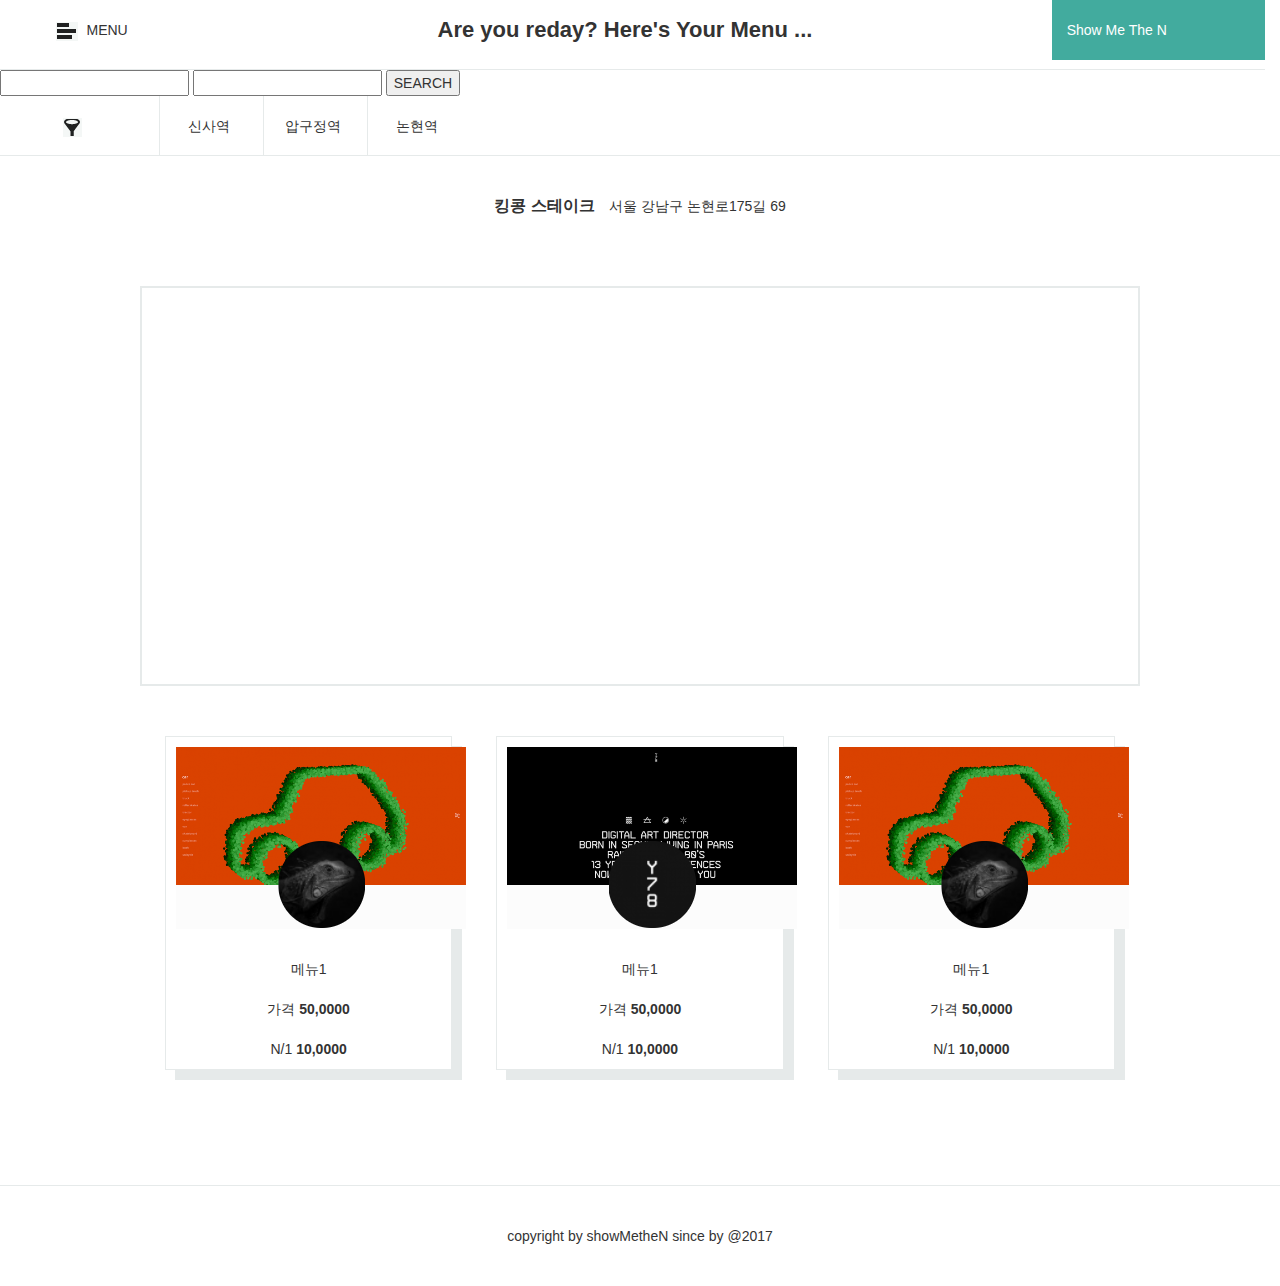
<file: public/index.html>
<!DOCTYPE html>
<html lang="en">
<head>
  <meta charset="UTF-8">
  <meta name="viewport" content="width=device-width, initial-scale=1.0">
  <meta http-equiv="X-UA-Compatible" content="ie=edge">
  <link rel="stylesheet" href="https://maxcdn.bootstrapcdn.com/bootstrap/3.3.7/css/bootstrap.min.css">
  <link rel="stylesheet" href="style.css">
  <title>ShowMeTheN</title>
</head>
<body>
  <div class="warp">
    <!-- 모바일에서 컬럼들이 하나는 꽉찬너비로, 다른 하나는 절반너비로 쌓이게 합니다 -->
    <div class="row header">
        <div class="col-xs-2 col-md-2 menu">
         <img src="./images/menu.png"> <span>MENU</span>
        </div> <!-- menu -->
        <div class="col-xs-6 col-md-8 mcont">
            <span id="mpc"> Are you reday? Here's Your Menu ... </span>
            <span id="mmobile"> Here's Your Menu ... </span>
        </div> <!-- mcont-->
        <div class="col-xs-2 col-md-2 mright">
            <span> Show Me The N </span>
        </div> <!--right log -->
    </div> <!-- header end -->
    <input type="textArea" class="location">
    <input type="textArea" class="people">
    <button type="btn" class="search">SEARCH</button>
    <div class="col-xs-12 cate">
      <ul>
        <li class="icon1"><img src="./images/icon1.png"></li>
        <li>신사역</li>
        <li>압구정역</li>
        <li>논현역</li>
      </ul>
    </div><!-- category end-->

    <div class="col-xs-12 contents">
      <div id="storeInfo">
          <span id="storeName">킹콩 스테이크 </span>
          <span id="sotreAddr">서울 강남구 논현로175길 69 </span>
      </div>
      <div id="map"></div>
      <div class="storeMenu">
          <div class="box">
            <ul>
              <li class="menuImg"><img src="./images/menu-bg1.png"></li>
              <li class="menuName">메뉴1</li>
              <li class="menuPric"> 가격 <span  class="price">50,0000</span></li>
              <li class="menuNprice">N/1 <span  class="price"> 10,0000</span></li>
            </ul>
          </div>
          <div class="box">
              <ul>
                <li class="menuImg"><img src="./images/menu-bg2.png"></li>
                <li class="menuName">메뉴1</li>
                <li class="menuPric"> 가격 <span  class="price">50,0000</span></li>
                <li class="menuNprice">N/1 <span  class="price"> 10,0000</span></li>
              </ul>
          </div>
          <div class="box">
              <ul>
                <li class="menuImg"><img src="./images/menu-bg1.png"></li>
                <li class="menuName">메뉴1</li>
                <li class="menuPric"> 가격 <span  class="price">50,0000</span></li>
                <li class="menuNprice">N/1 <span  class="price"> 10,0000</span></li>
              </ul>
          </div>

      </div> <!-- storeMenu end-->      
    </div><!-- contents end-->

    <div class="col-xs-12 footer">copyright by showMetheN since by @2017</div>
  
      
    
  </div><!-- warp end -->
  <script type="text/javascript" src="https://openapi.map.naver.com/openapi/v3/maps.js?clientId=9oVM7hjxKgbSqj5cKfQY"></script>
  <script src="js/money.js">
      /*var map = new naver.maps.Map('map', {
          center: new naver.maps.LatLng(37.5192688, 127.0246907),
          zoom: 20
      });
      
      var marker = new naver.maps.Marker({
          position: new naver.maps.LatLng(37.5192688, 127.0246907),
          title: "쥬즈",
          map: map
      });*/
  </script>
</body>
</html>
</file>
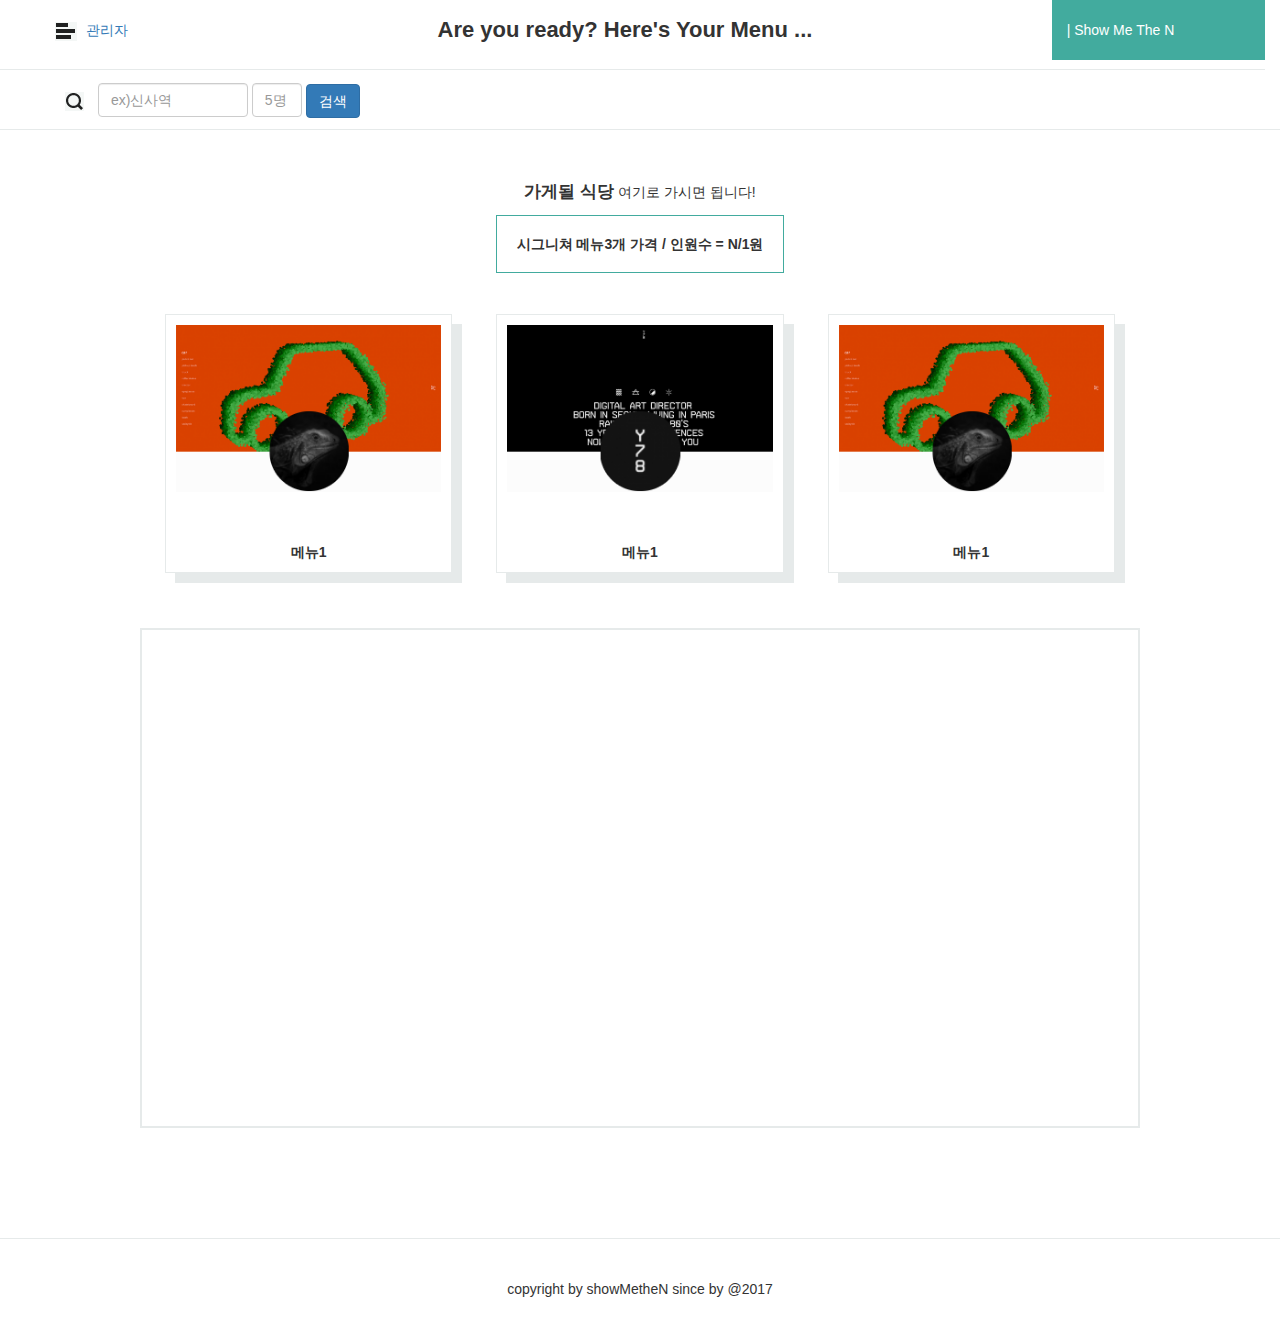
<file: v2/index.html>
<!DOCTYPE html>
<html lang="en">
<head>
  <meta charset="UTF-8">
  <meta name="viewport" content="width=device-width, initial-scale=1.0">
  <meta http-equiv="X-UA-Compatible" content="ie=edge">
  <link rel="stylesheet" href="https://maxcdn.bootstrapcdn.com/bootstrap/3.3.7/css/bootstrap.min.css">
  <link rel="stylesheet" href="style.css">
  <title>ShowMeTheN</title>
</head>
<body>
  <div class="warp">
    <!-- 모바일에서 컬럼들이 하나는 꽉찬너비로, 다른 하나는 절반너비로 쌓이게 합니다 -->
    <div class="row header">
        <div class="col-xs-2 col-md-2 menu">
         <a href="./admin/admin_login.html" target="_blank">
          <img src="./images/menu.png"> 
          <span>관리자</span>
        </a>
        </div> <!-- menu -->
        <div class="col-xs-6 col-md-8 mcont">
            <span id="mpc"> Are you ready? Here's Your Menu ... </span>
            <span id="mmobile"> Your Menu ... </span>
        </div> <!-- mcont-->
        <div class="col-xs-2 col-md-2 mright">
            <span> | Show Me The N </span>
        </div> <!--right log -->
    </div> <!-- header end -->

    <div class="col-xs-12 cate">
      <ul id="pc_cate">
        <li class="icon1"><img src="./images/icon1.png"></li>
        <li>
            <input type="text" class="form-control" placeholder="ex)신사역" name="area" id="area" style="width: 150px;">
            <input type="text" class="form-control" placeholder="5명" name="area" id="person" style="width: 50px;">
            <input type="button" value="검색" class="btn btn-primary">
        </li>        
      </ul>
      <ul id="mobile_cate">
          <li>
              <input type="text" class="form-control" placeholder="ex)신사역" name="area" id="area2" style="width: 90px;">
              <input type="text" class="form-control" placeholder="5명" name="area" id="person2" style="width: 50px;">
              <input type="button" value="검색" class="btn btn-primary">
          </li>        
        </ul>
    </div><!-- category end-->

    <div class="col-xs-12 contents">
      <div class="storeBox">
        <div class="storeInfo">
            <span id="storeName">가게될 식당</span>
            <span id="sotreAddr">여기로 가시면 됩니다!</span> 
        </div>
        <div class="price">
           <span>시그니쳐 메뉴3개 가격 / 인원수 = N/1원</span>
        </div>            
      </div><!-- storeBox end -->
      
      <div class="storeMenu">
          <div class="box">
            <ul>
              <li class="menuImg"><img src="./images/menu-bg1.png"></li>
              <li class="menuName">메뉴1</li>              
            </ul>
          </div>
          <div class="box">
              <ul>
                <li class="menuImg"><img src="./images/menu-bg2.png"></li>
                <li class="menuName">메뉴1</li>
              </ul>
          </div>
          <div class="box">
              <ul>
                <li class="menuImg"><img src="./images/menu-bg1.png"></li>
                <li class="menuName">메뉴1</li>
              </ul>
          </div>

      </div> <!-- storeMenu end-->      

      <div id="map"></div>
    </div><!-- contents end-->

    <div class="col-xs-12 footer">copyright by showMetheN since by @2017</div>
  
      
    
  </div><!-- warp end -->
  <script type="text/javascript" src="https://openapi.map.naver.com/openapi/v3/maps.js?clientId=9oVM7hjxKgbSqj5cKfQY"></script>
  <script type="text/javascript" src="https://openapi.map.naver.com/openapi/v3/maps.js?clientId=9oVM7hjxKgbSqj5cKfQY&submodules=geocoder"></script>
  <script src="js/money.js"></script>
  
</body>
</html>
</file>
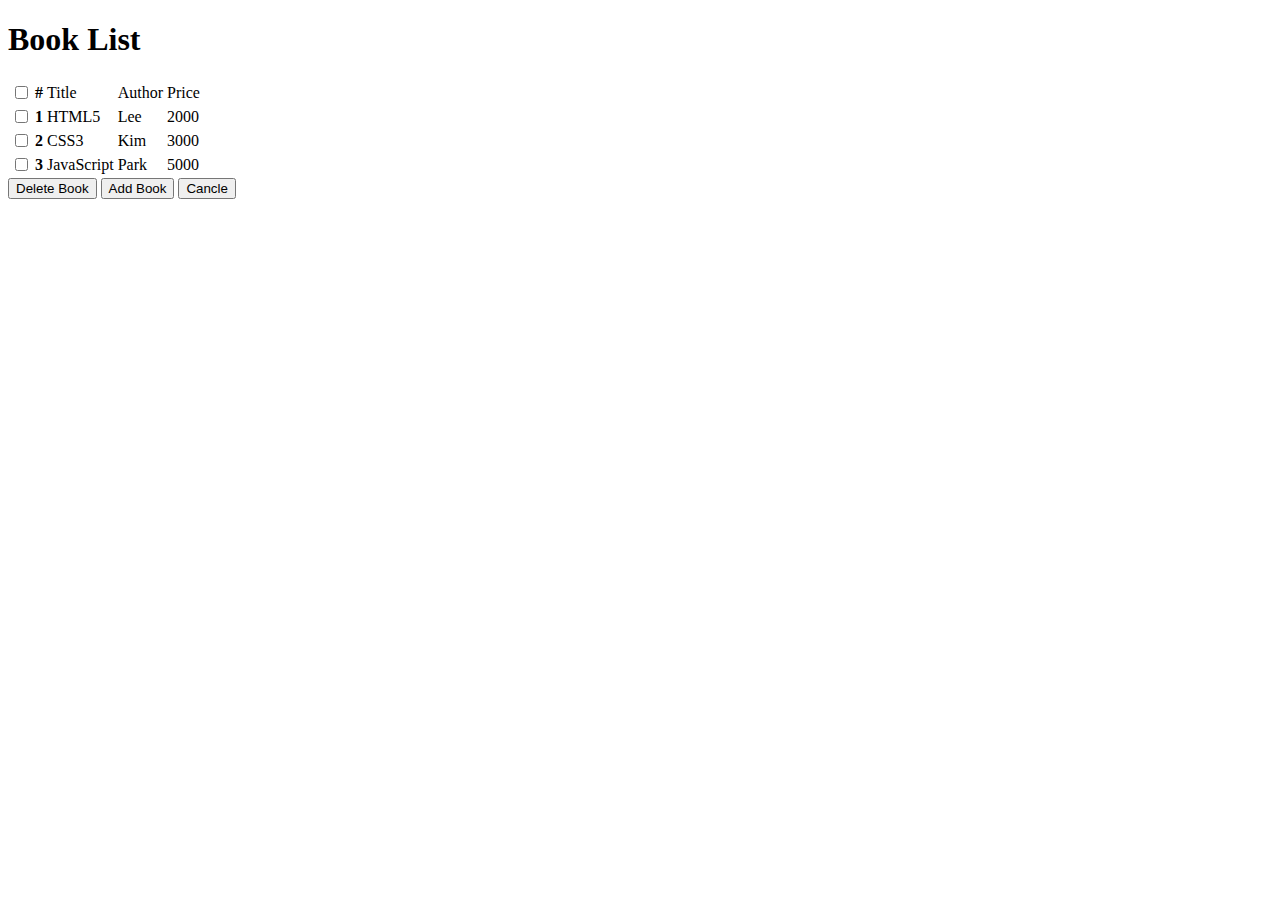
<file: v2/bookList.html>
<!DOCTYPE html>
<html lang="en">
<head>
  <meta charset="UTF-8">
  <meta name="viewport" content="width=device-width, initial-scale=1.0">
  <meta http-equiv="X-UA-Compatible" content="ie=edge">
  <title>Document</title>
  <link rel="stylesheet" href="">
</head>
<body>
  <div class="wrap">
    <h1>Book List</h1>
    <div class="list-title">
      <table class="book-table">
         <tr>
            <td><input type="checkbox" id="toggle"></td>
            <th>#</th>
            <td>Title</td>
            <td>Author</td>
            <td>Price</td>
          </tr>
      </table>
    <div class="control-group">
      <button id="btn-delete">Delete Book</button>
      <button id="btn-add">Add Book</button>
      <button id="btn-cancle">Cancle</button>
    </div>
  </div>
  <script src="js/bookList.js"></script>
</body>
</html>
</file>
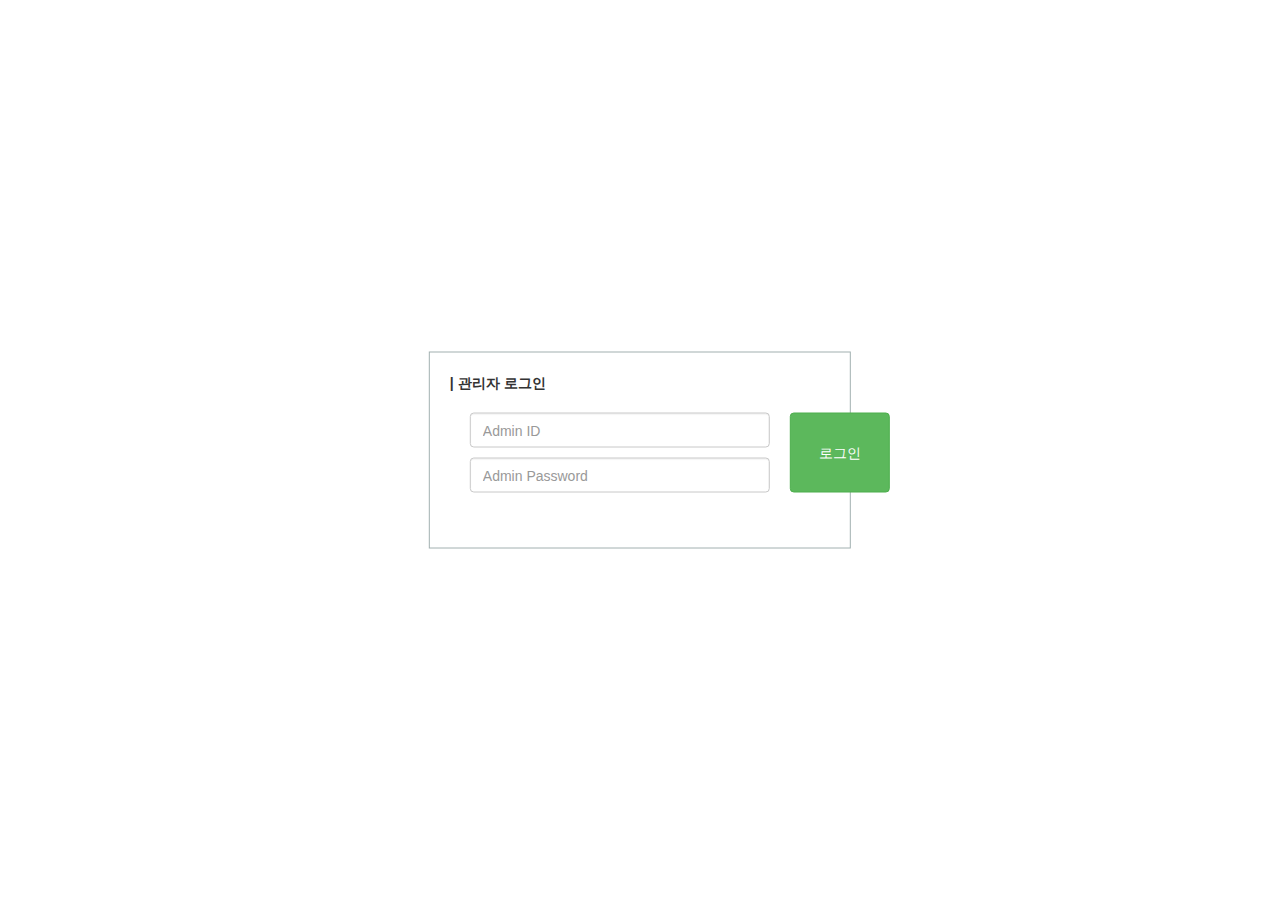
<file: v2/admin/admin_login.html>
<!DOCTYPE html>
<html lang="en">
<head>
  <meta charset="UTF-8">
  <meta name="viewport" content="width=device-width, initial-scale=1.0">
  <meta http-equiv="X-UA-Compatible" content="ie=edge">
  <link rel="stylesheet" href="https://maxcdn.bootstrapcdn.com/bootstrap/3.3.7/css/bootstrap.min.css">
  <title>ShowMeTheN - Admin Login</title>
  <style>
    .loginArea { 
      position:absolute;
      top:50%;
      left:50%;
      width: 33%;
      background:#fff;
      border:1px solid #a2b0b0;
      transform:translate(-50%, -50%);
      padding: 20px 20px;
    }
    .form-group {
     float: left;
      width: 90%;
      padding: 10px 20px 10px;
    }
    .form-group input { border: 1px solid #c8c8c8; height: 35px;}
    .btn { 
      position: absolute;
      top: 60px;
      left: 350px;
      width: 220px;
      height: 80px;
    }
  </style>
</head>

  <body>
    <div class="loginArea">
        <p style="font-weight: bold;">| 관리자 로그인</p>
        <div class="form-group">
          <p>
           <input type="text" class="form-control" id="id" placeholder="Admin ID" style="width: 300px;">
          </p>
          <p>
           <input type="password" class="form-control" id="pwd" placeholder="Admin Password" style="width: 300px;">
          </p>
        </div>

        <div class="btna">
            <input type="button" class="btn btn-success" value="로그인" style="width: 100px;margin-left: 10px;">
        </div>
    </div>

    <script>
    (function(){
      let btn = document.querySelector(".btn-success");
        btn.addEventListener('click', function(e){
          let id = document.getElementById('id');
          let pwd = document.getElementById('pwd');
          if(e.keycode == 13){
            if(id.value=='') { alert('관리자 아이디를 입력하세요'); id.focus(); return false; }
          if(pwd.value=='') { alert('관리자 비밀번호를 입력하세요'); pwd.focus(); return false; }
          const req = new XMLHttpRequest();
          req.open("GET", "/adminMember");
          req.send();
          req.onreadystatechange = function(){
            if(req.readyState===XMLHttpRequest.DONE){
              if(req.status==200){
                let admin = JSON.parse(req.responseText);
                if (id.value!=admin[0].id) { alert('잘못된 관리자 아이디입니다.'); id.value=''; id.focus(); return false; }
                if (pwd.value!=admin[0].pwd) { alert('잘못된 관리자 비밀번호입니다.'); pwd.value=''; pwd.focus();  return false; }
                location.href = "index.html"; 
              }
            }
          }
        }
 
        });
     /* function event(e){
        let id = document.getElementById('id');
        let pwd = document.getElementById('pwd');
        if((window.event.keyCode===13)||e.type==='click'){
          if(id.value=='') { alert('관리자 아이디를 입력하세요'); id.focus(); return false; }
          if(pwd.value=='') { alert('관리자 비밀번호를 입력하세요'); pwd.focus(); return false; }
          const req = new XMLHttpRequest();
          req.open("GET", "/adminMember");
          req.send();
          req.onreadystatechange = function(){
            if(req.readyState===XMLHttpRequest.DONE){
              if(req.status==200){
                let admin = JSON.parse(req.responseText);
                if (id.value!=admin[0].id) { alert('잘못된 관리자 아이디입니다.'); id.value=''; id.focus(); return false; }
                if (pwd.value!=admin[0].pwd) { alert('잘못된 관리자 비밀번호입니다.'); pwd.value=''; pwd.focus();  return false; }
                location.href="index.html";
                id.value="";
              }
            }
          }
        }
      }*/
      btn.addEventListener('click',event);
      id.addEventListener('keyup', event);

    })();
      
    </script>
  </body>
  </html>
</file>
<file: public/style.css>
li { list-style: none; }

.header {
  width: 100%;
  height: 70px;
  border-bottom: 1px solid #e6eaea;
  line-height: 60px;
}
.menu { text-align: center; }
.menu span { margin-left: 5px;}
.mcont { 
  text-align: center;
  font-size: 22px;
  font-weight: bold;
}
.mright { background-color: #42ab9e; color: #fff; }
#mmobile { display: none;}
.cate {
  height: 60px;
  border-bottom: 1px solid #e6eaea;
  line-height: 60px;
}
.cate li {display: inline-block; width: 100px;}
.cate li:not(.icon1) { border-left: 1px solid #e6eaea;  text-align: center; }
.icon1 { padding-left: 8px;}

.contents { width: 100%;}
#map {  width: 80%; height: 400px; margin-left: 10%; border: 2px solid #e6eaea; }

.storeMenu {width: 100%; margin-top: 50px; text-align: center; }

.box {
  display: inline-block;
  width: 23%;
  margin: 0px 20px 5px 20px;
  border:1px solid #e6eaea;
  background-color: #fff;
  box-shadow: 10px 10px #e6eaea;
  
}
.box ul { width: 100%; margin:0; padding:0;}
.box li { width: 100%; padding: 10px 10px 10px;;}
.menuImg { 
  /*
  background-image: url("./images/icon2.png");
  background-repeat: no-repeat;
  background-size: cover;
  */
  height: 182px; 
  color:#fff;
}
.menuName { margin-top: 30px;}
.price { font-weight: bold;}

.footer::before{
  content: "";
  display: block;
  clear: both;
}
.footer { margin-top: 110px; height: 100px; border-top: 1px solid #e6eaea; line-height: 100px; text-align: center; }

/* 모바일  */
@media screen and (min-width:320px) and (max-width:767px){
  .mright, .menu span, .cate{ display: none; }
  .mcont { font-size: 14px;}
  #mpc { display: none;}
  #mmobile { display: inline-block;}
  #map { height: 200px;}
  .box { display: block; width: 90%; margin-top: 25px;}
}

#storeInfo { height: 130px; line-height: 100px; text-align: center; }
#storeName { font-weight: bold; font-size: 16px; padding-right: 10px; }
/* 테블릿  */
@media screen and (min-width:768px) and (max-width:1199px){
}

/* 데스크 탑  */
@media screen and  (min-width:1200px){
  
}
</file>
<file: v2/style.css>
li { list-style: none; }

.header {
  width: 100%;
  height: 70px;
  border-bottom: 1px solid #e6eaea;
  line-height: 60px;
}
.menu { text-align: center; }
.menu span { margin-left: 5px;}
.mcont { 
  text-align: center;
  font-size: 22px;
  font-weight: bold;
}
.mright { background-color: #42ab9e; color: #fff; }
#mmobile, #mobile_cate { display: none;}
.cate {
  height: 60px;
  border-bottom: 1px solid #e6eaea;
  line-height: 60px;
}
.cate li {display: inline-block;}
.cate li:not(.icon1) {width: 70%;   text-align: left; }
.icon1 { padding: 0px 10px 0px 10px;}
.cate input {display: inline-block;}
.contents { width: 100%;}
#map { margin-top: 50px; width: 80%; height: 500px; margin-left: 10%; border: 2px solid #e6eaea; }

.storeBox {width: 100%;  text-align: center;}
.storeInfo { margin: 50px 0px 20px 0px;}
#storeName { font-weight: bold; font-size: 1.2em;}
.price { margin-top: 30px;}
.price span { width: 500px; border: 1px solid #42ab9e; padding: 20px 20px 20px 20px; font-weight: bold;}

.storeMenu {margin-top: 60px; width: 100%; text-align: center; }
.box {
  display: inline-block;
  width: 23%;
  margin: 0px 20px 5px 20px;
  border:1px solid #e6eaea;
  background-color: #fff;
  box-shadow: 10px 10px #e6eaea;
  
}
.box ul { width: 100%; margin:0; padding:0;}
.box li { width: 100%; padding: 10px 10px 10px;}
.menuImg img { 
  /*
  background-image: url("./images/icon2.png");
  background-repeat: no-repeat;
  background-size: cover;
  */
  width: 100%;
}
.menuName { margin-top: 30px; font-weight: bold; }


.footer::before{
  content: "";
  display: block;
  clear: both;
}
.footer { margin-top: 110px; height: 100px; border-top: 1px solid #e6eaea; line-height: 100px; text-align: center; }

/* 모바일  */
@media screen and (min-width:320px) and (max-width:767px){
  .mright, .menu span{ display: none; }
  .mcont { font-size: 14px;}
  #mpc, #pc_cate { display: none;}
  #mmobile { display: inline-block;}
  #map { height: 200px;}
  .box { display: block; width: 90%; margin-top: 25px;}
  #mobile_cate { display: block;}
  #mobile_cate li { width: 100%;}
  .price { font-weight: normal; font-size: 11px;}

}


/* 테블릿  */
@media screen and (min-width:768px) and (max-width:1199px){
}

/* 데스크 탑  */
@media screen and  (min-width:1200px){
  
}
</file>
